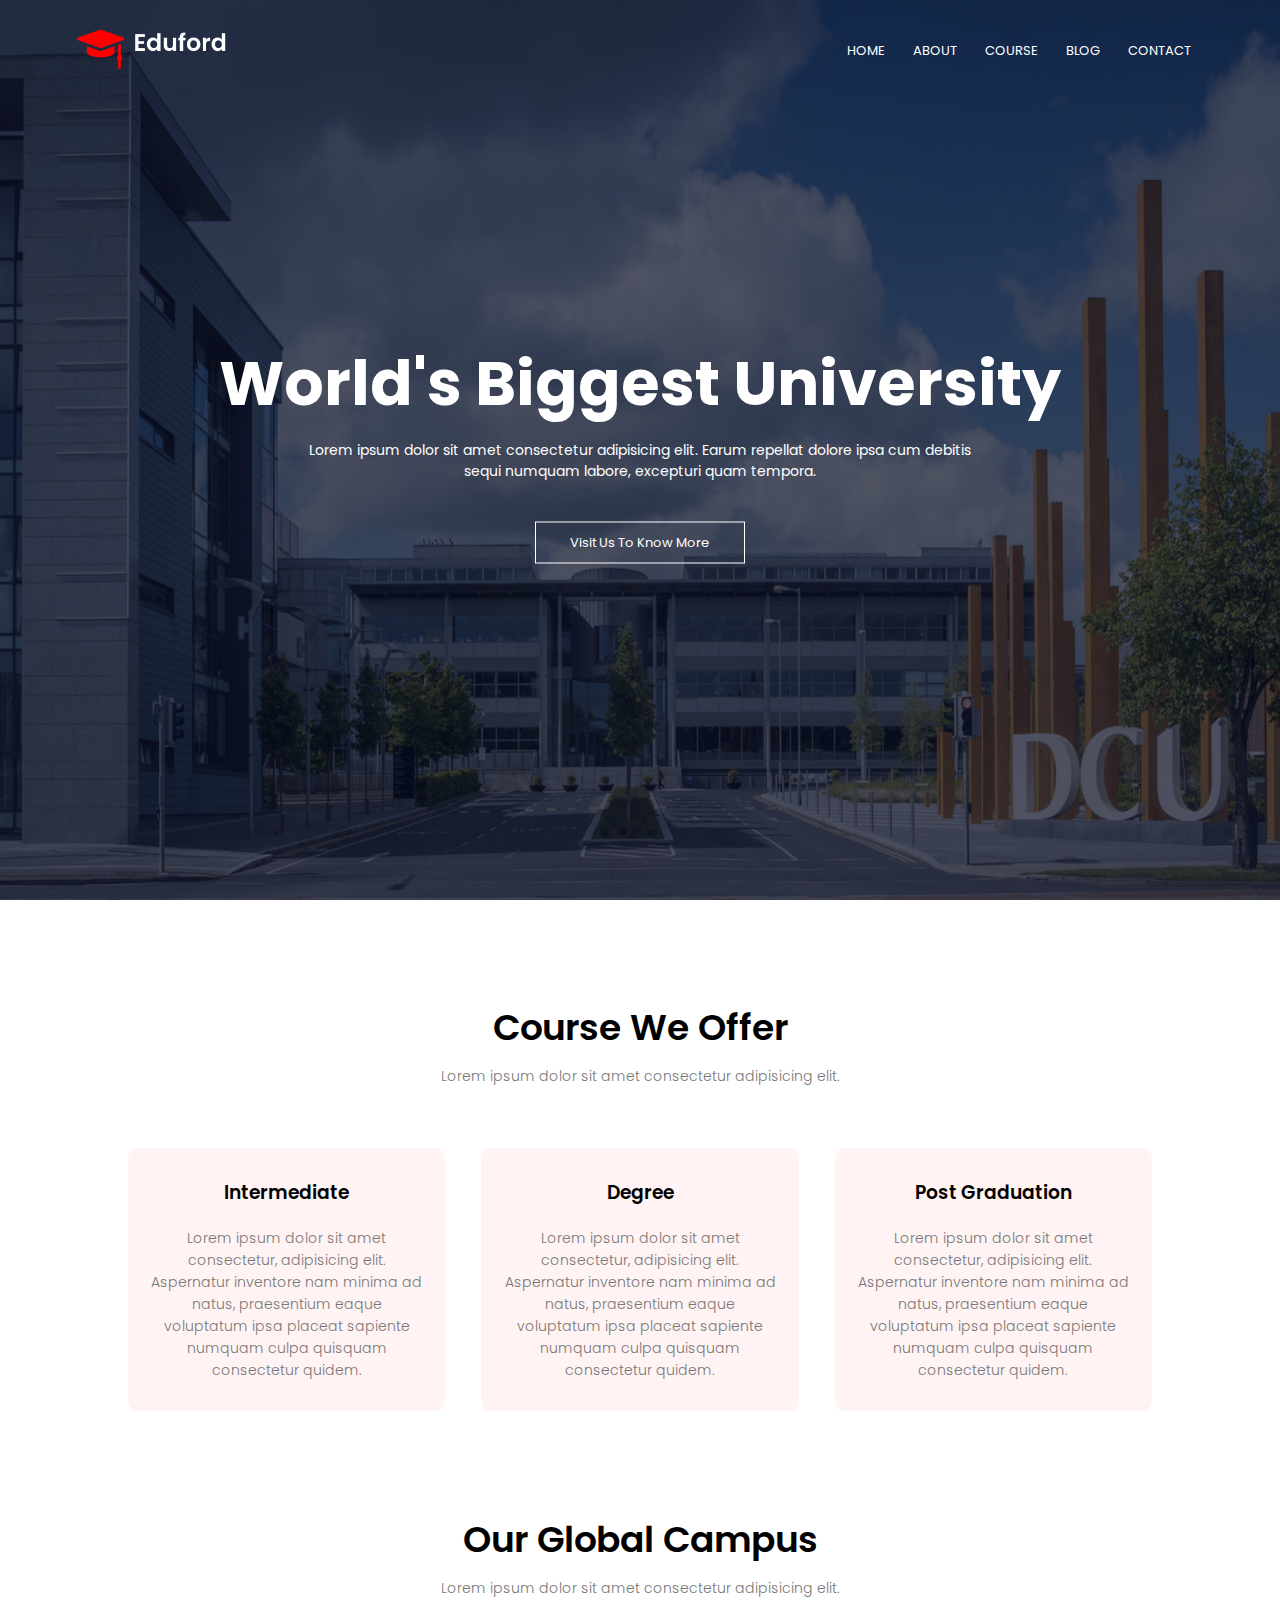
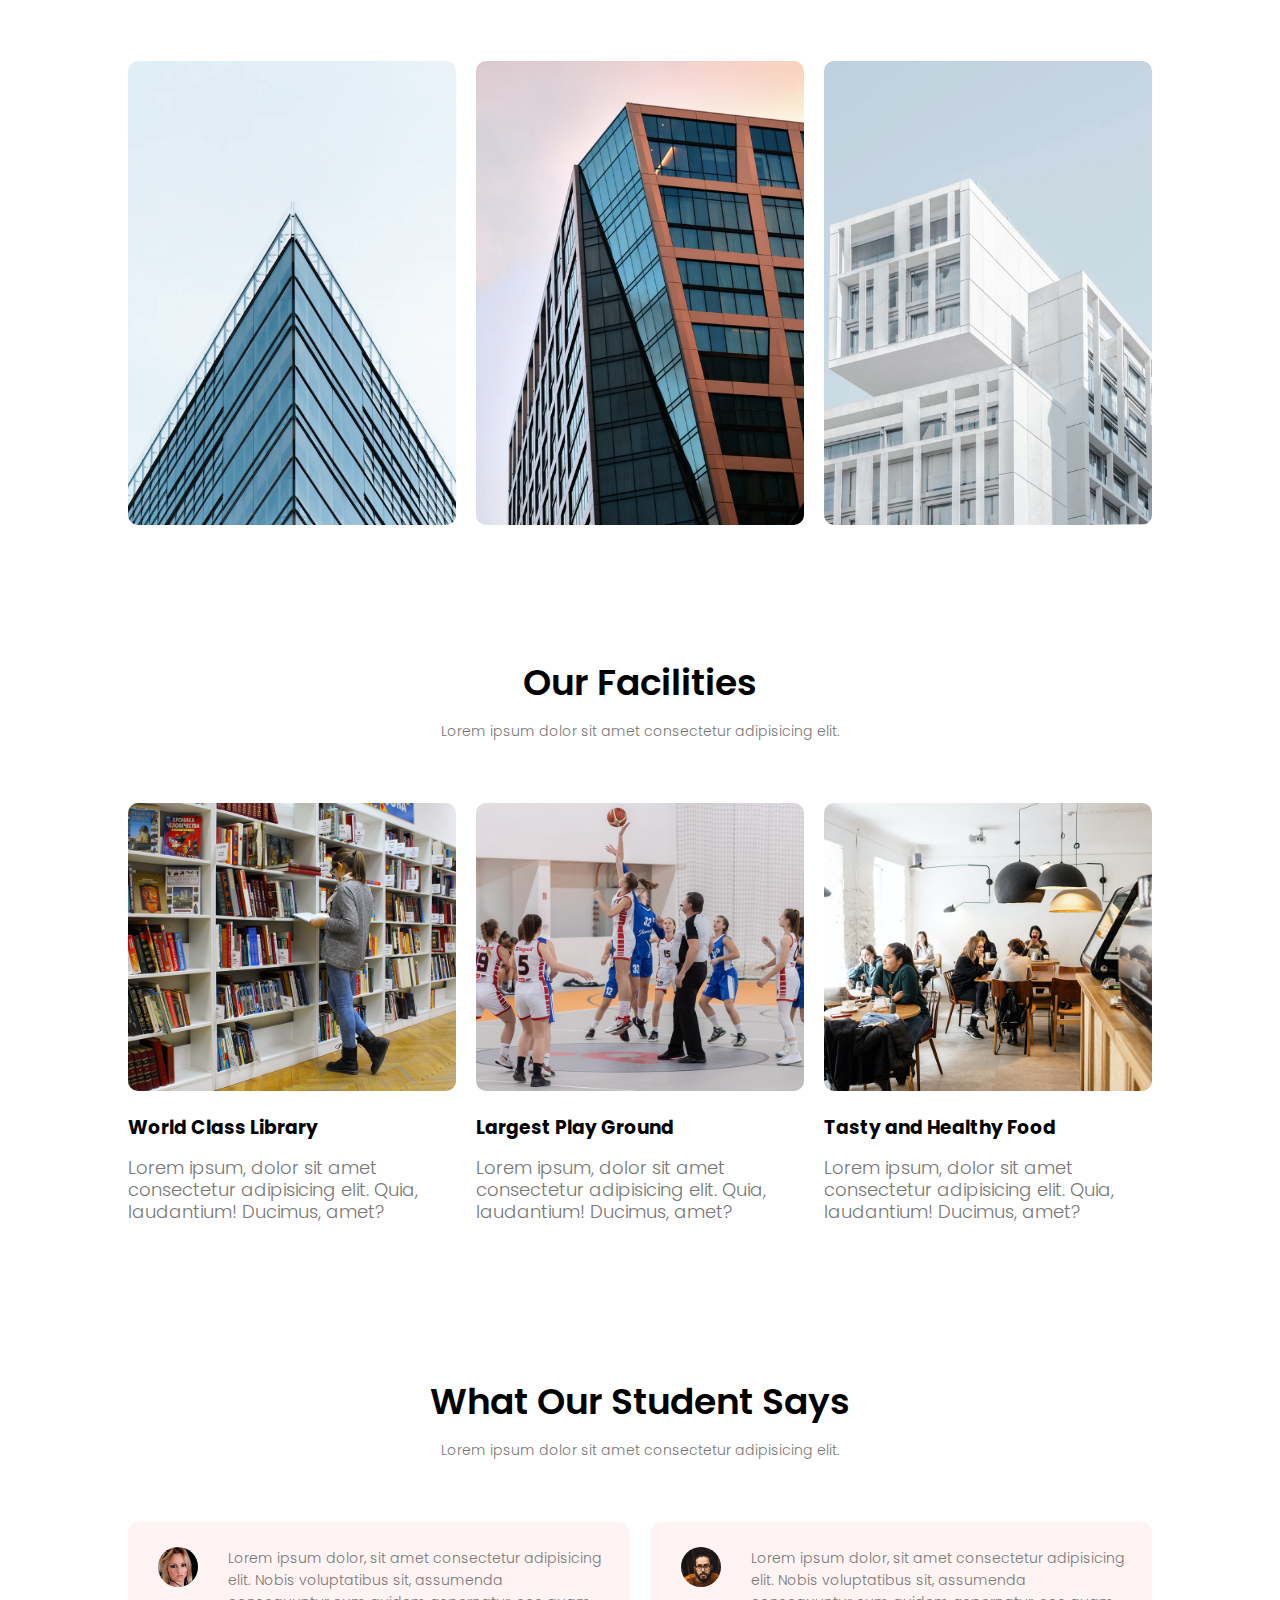
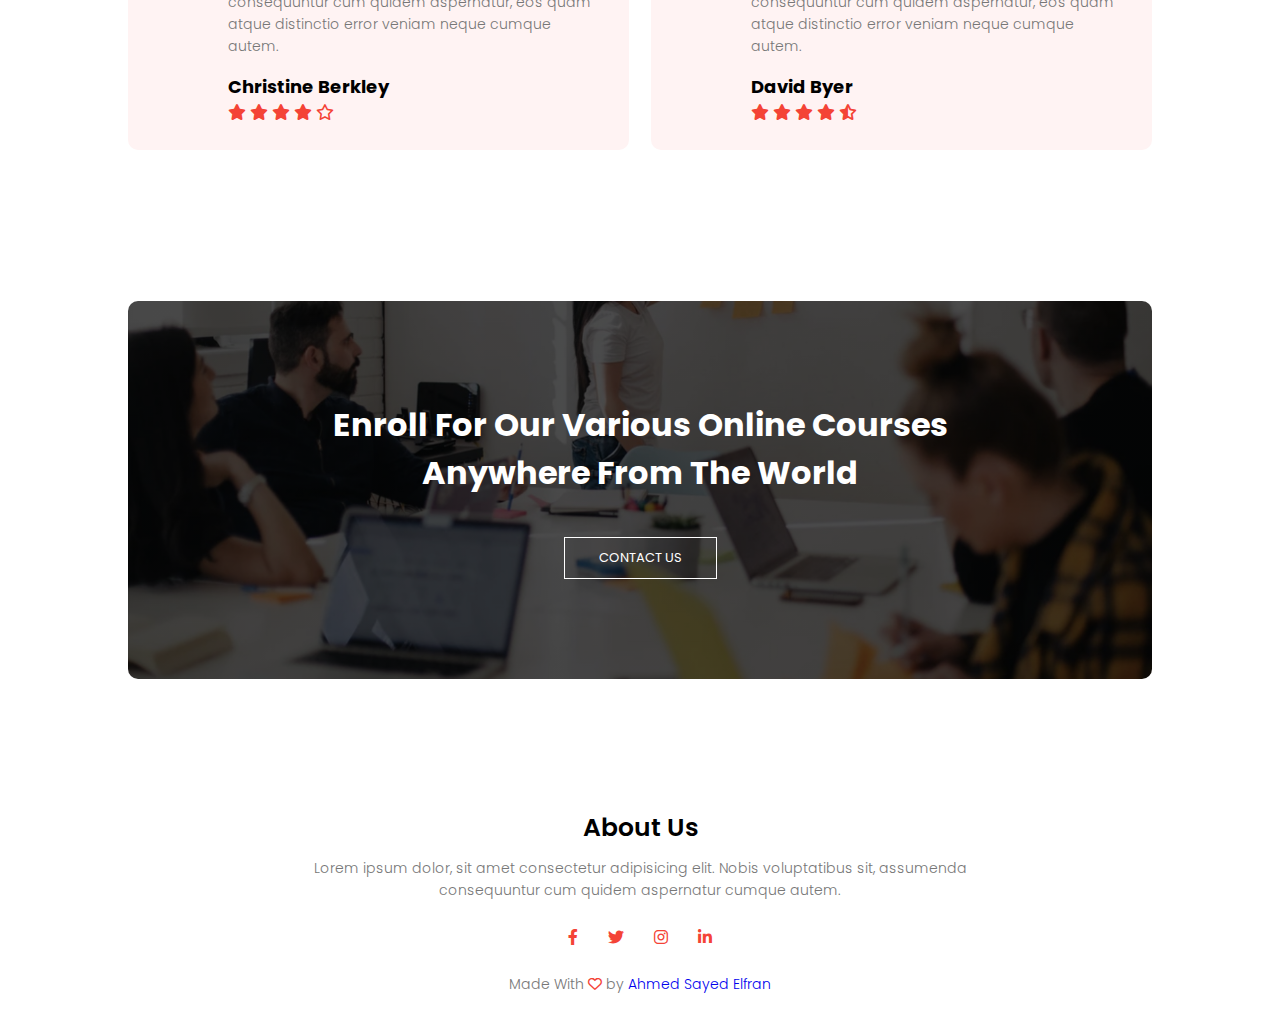
<file: index.html>
<!DOCTYPE html>
<html lang="en">
<head>
    <meta charset="UTF-8">
    <meta http-equiv="X-UA-Compatible" content="IE=edge">
    <meta name="viewport" content="width=device-width, initial-scale=1.0">
    <title>University</title>
    <!-- font Awesome css -->
    <link rel="stylesheet" href="./css/all.min.css">
    <!-- css -->
    <link rel="stylesheet" href="./css/main.css">
    <!-- font google -->
    <link rel="preconnect" href="https://fonts.googleapis.com">
    <link rel="preconnect" href="https://fonts.gstatic.com" crossorigin>
    <link href="https://fonts.googleapis.com/css2?family=Libre+Baskerville&family=Merriweather:ital,wght@1,300&family=Poppins:wght@100;200;300;400;600;700&family=Rubik+Bubbles&display=swap" rel="stylesheet">
</head>
<body>
    <section class="header">
        <nav>
            <a href="index.html"><img src="./img/logo.png"></a>
            <div class="nav-links" id="navLinks">
                <i class="fa-solid fa-xmark" onclick="hidemenu()"></i>
                <ul>
                    <li><a href="index.html">HOME</a></li>
                    <li><a href="about.html">ABOUT</a></li>
                    <li><a href="course.html">COURSE</a></li>
                    <li><a href="blog.html">BLOG</a></li>
                    <li><a href="contact.html">CONTACT</a></li>
                </ul>
            </div>
            <i class="fa-solid fa-bars" onclick="showmenu()""></i>
        </nav>
        <div class="text-box">
            <h1>World's Biggest University</h1>
            <p>Lorem ipsum dolor sit amet consectetur adipisicing elit. Earum repellat dolore ipsa cum debitis <br>sequi numquam labore, excepturi quam tempora.</p>
            <button class="bt"><a href="">Visit Us To Know More</a></button>
        </div>
    </section>

    <!--------- Course  ------------>
    <section class="course">
        <h1>Course We Offer</h1>
        <p>Lorem ipsum dolor sit amet consectetur adipisicing elit.</p>
        <div class="row">
            <div class="course-col">
                <h3>Intermediate</h3>
                <p>Lorem ipsum dolor sit amet consectetur, adipisicing elit. 
                Aspernatur inventore nam minima ad natus, praesentium
                eaque voluptatum ipsa placeat sapiente numquam culpa quisquam 
                consectetur quidem.</p>
            </div>
            <div class="course-col">
                <h3>Degree</h3>
                <p>Lorem ipsum dolor sit amet consectetur, adipisicing elit. 
                Aspernatur inventore nam minima ad natus, praesentium
                eaque voluptatum ipsa placeat sapiente numquam culpa quisquam 
                consectetur quidem.</p>
            </div>
            <div class="course-col">
                <h3>Post Graduation</h3>
                <p>Lorem ipsum dolor sit amet consectetur, adipisicing elit. 
                Aspernatur inventore nam minima ad natus, praesentium
                eaque voluptatum ipsa placeat sapiente numquam culpa quisquam 
                consectetur quidem.</p>
            </div>
        </div>
    </section>


    <!--------- Campus  ------------>

    <section class="campus">
        <h1>Our Global Campus</h1>
        <p>Lorem ipsum dolor sit amet consectetur adipisicing elit.</p>
        <div class="row">
            <div class="campus-col">
                <img src="./img/london.png">
                <div class="layer">
                    <h3>LONDON</h3>
                </div>
            </div>
            <div class="campus-col">
                <img src="./img/newyork.png">
                <div class="layer">
                    <h3>NEW YORK</h3>
                </div>
            </div>
            <div class="campus-col">
                <img src="./img/washington.png">
                <div class="layer">
                    <h3>WASHINGTON</h3>
                </div>
            </div>
        </div>
    </section>

    <!--------- Facilities  ------------>

    <section class="facilities">
        <h1>Our Facilities</h1>
        <p>Lorem ipsum dolor sit amet consectetur adipisicing elit.</p>
        <div class="row">
            <div class="facilities-col">
                <img src="./img/library.png">
                <h3>World Class Library</h3>
                <p>Lorem ipsum, dolor sit amet consectetur adipisicing elit. 
                Quia, laudantium! Ducimus, amet?</p>
            </div>
            <div class="facilities-col">
                <img src="./img/basketball.png">
                <h3>Largest Play Ground</h3>
                <p>Lorem ipsum, dolor sit amet consectetur adipisicing elit. 
                Quia, laudantium! Ducimus, amet?</p>
            </div>
            <div class="facilities-col">
                <img src="./img/cafeteria.png">
                <h3>Tasty and Healthy Food</h3>
                <p>Lorem ipsum, dolor sit amet consectetur adipisicing elit. 
                Quia, laudantium! Ducimus, amet?</p>
            </div>
        </div>
    </section>

    <!--------- testimonials  ------------>

    <section class="testimonials">
        <h1>What Our Student Says</h1>
        <p>Lorem ipsum dolor sit amet consectetur adipisicing elit.</p>
        <div class="row">
            <div class="testimonials-col">
                <img src="./img/user1.jpg">
                <div>
                    <p>Lorem ipsum dolor, sit amet consectetur adipisicing elit. 
                    Nobis voluptatibus sit, assumenda consequuntur cum quidem 
                    aspernatur, eos quam atque distinctio error veniam neque 
                    cumque autem.</p>
                    <h3>Christine Berkley</h3>
                    <i class="fa-solid fa-star"></i>
                    <i class="fa-solid fa-star"></i>
                    <i class="fa-solid fa-star"></i>
                    <i class="fa-solid fa-star"></i>
                    <i class="fa-regular fa-star"></i>
                </div>
            </div>
            <div class="testimonials-col">
                <img src="./img/user2.jpg">
                <div>
                    <p>Lorem ipsum dolor, sit amet consectetur adipisicing elit. 
                    Nobis voluptatibus sit, assumenda consequuntur cum quidem 
                    aspernatur, eos quam atque distinctio error veniam neque 
                    cumque autem.</p>
                    <h3>David Byer</h3>
                    <i class="fa-solid fa-star"></i>
                    <i class="fa-solid fa-star"></i>
                    <i class="fa-solid fa-star"></i>
                    <i class="fa-solid fa-star"></i>
                    <i class="fa-solid fa-star-half-stroke"></i>
                </div>
            </div> 
        </div>
    </section>

    <!--------- Call TO Action  ------------>

    <section class="cta">
        <h1>Enroll For Our Various Online Courses<br>Anywhere From The World</h1>
        <button class="bt"><a href="">CONTACT US</a></button>

    </section>

    <!--------- Footer  ------------>

    <section class="footer">
        <h4>About Us</h4>
        <p>Lorem ipsum dolor, sit amet consectetur adipisicing elit. 
        Nobis voluptatibus sit, assumenda <br>consequuntur cum quidem 
        aspernatur cumque autem.</p>
        <div class="icons">
            <i class="fa-brands fa-facebook-f"></i>
            <i class="fa-brands fa-twitter"></i>
            <i class="fa-brands fa-instagram"></i>
            <i class="fa-brands fa-linkedin-in"></i>
        </div>
        <p>Made With <i class="fa-regular fa-heart"></i> by <a href="https://www.facebook.com/a7med.elfran/">  Ahmed Sayed Elfran</a></p>
    </section>


    <!------------ JavaScript ---------->
    <script>

        var navLinks = document.getElementById("navLinks");

        function showmenu(){
            navLinks.style.right = "0"
        }
        function hidemenu(){
            navLinks.style.right = "-200px"
        }

    </script>
</body>
</html>
</file>
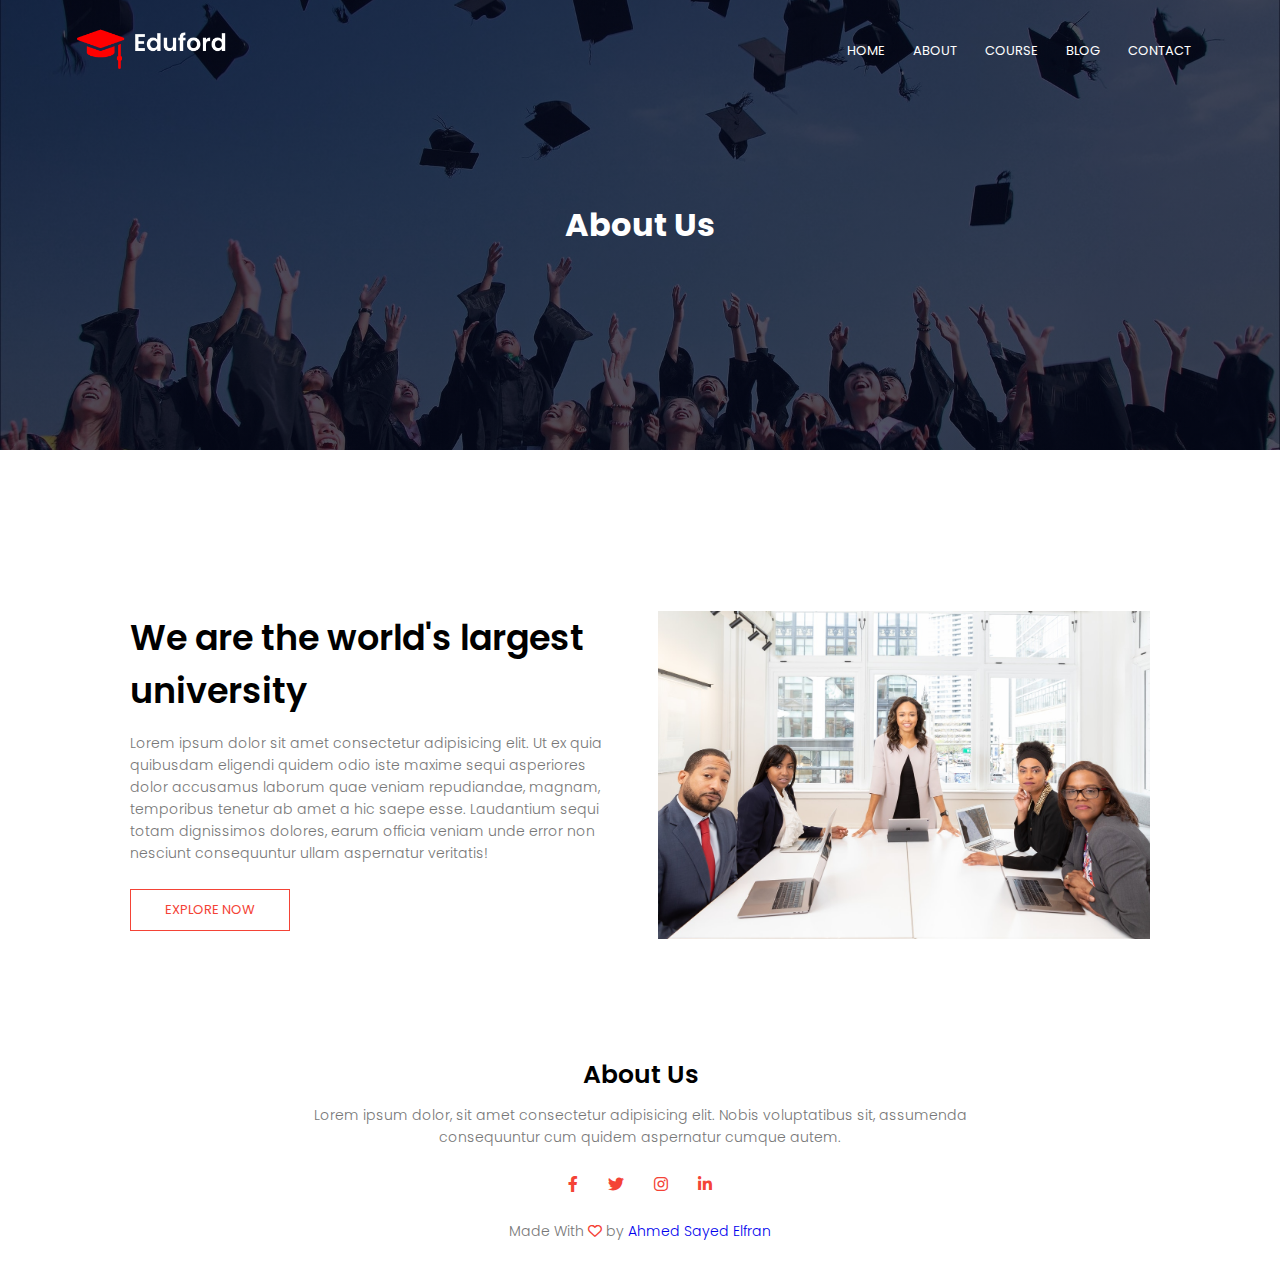
<file: about.html>
<!DOCTYPE html>
<html lang="en">
<head>
    <meta charset="UTF-8">
    <meta http-equiv="X-UA-Compatible" content="IE=edge">
    <meta name="viewport" content="width=device-width, initial-scale=1.0">
    <title>University Website Design - Easy Tutorials</title>
    <!-- font Awesome css -->
    <link rel="stylesheet" href="./css/all.min.css">
    <!-- css -->
    <link rel="stylesheet" href="./css/main.css">
    <!-- font google -->
    <link rel="preconnect" href="https://fonts.googleapis.com">
    <link rel="preconnect" href="https://fonts.gstatic.com" crossorigin>
    <link href="https://fonts.googleapis.com/css2?family=Libre+Baskerville&family=Merriweather:ital,wght@1,300&family=Poppins:wght@100;200;300;400;600;700&family=Rubik+Bubbles&display=swap" rel="stylesheet">
</head>
<body>
    <section class="sub-header">
        <nav>
            <a href="index.html"><img src="./img/logo.png"></a>
            <div class="nav-links" id="navLinks">
                <i class="fa-solid fa-xmark" onclick="hidemenu()"></i>
                <ul>
                    <li><a href="index.html">HOME</a></li>
                    <li><a href="about.html">ABOUT</a></li>
                    <li><a href="course.html">COURSE</a></li>
                    <li><a href="blog.html">BLOG</a></li>
                    <li><a href="contact.html">CONTACT</a></li>
                </ul>
            </div>
            <i class="fa-solid fa-bars" onclick="showmenu()""></i>
        </nav>
        <h1>About Us</h1>
    </section>

    <!--------- about us content  ------------>

    <section class="about-us">
        <div class="row">
            <div class="about-col">
                <h1> We are the world's largest    university </h1>
                <p>Lorem ipsum dolor sit amet consectetur adipisicing elit. 
                Ut ex quia quibusdam eligendi quidem odio iste maxime sequi 
                asperiores dolor accusamus laborum quae veniam repudiandae, magnam, 
                temporibus tenetur ab amet a hic saepe esse. Laudantium 
                sequi totam dignissimos dolores, earum officia veniam unde error 
                non nesciunt consequuntur ullam aspernatur veritatis!</p>
                <button class="bt"><a href="">EXPLORE NOW</a></button>
            </div>
            <div class="about-col">
                <img src="./img/about.jpg" >
            </div>
        </div>
    </section>


    <!--------- Footer  ------------>

    <section class="footer">
        <h4>About Us</h4>
        <p>Lorem ipsum dolor, sit amet consectetur adipisicing elit. 
        Nobis voluptatibus sit, assumenda <br>consequuntur cum quidem 
        aspernatur cumque autem.</p>
        <div class="icons">
            <i class="fa-brands fa-facebook-f"></i>
            <i class="fa-brands fa-twitter"></i>
            <i class="fa-brands fa-instagram"></i>
            <i class="fa-brands fa-linkedin-in"></i>
        </div>
        <p>Made With <i class="fa-regular fa-heart"></i> by <a href="https://www.facebook.com/a7med.elfran/">  Ahmed Sayed Elfran</a></p>
    </section>



    <!------------ JavaScript ---------->
    <script>

        var navLinks = document.getElementById("navLinks");

        function showmenu(){
            navLinks.style.right = "0"
        }
        function hidemenu(){
            navLinks.style.right = "-200px"
        }

    </script>
</body>
</html>
</file>
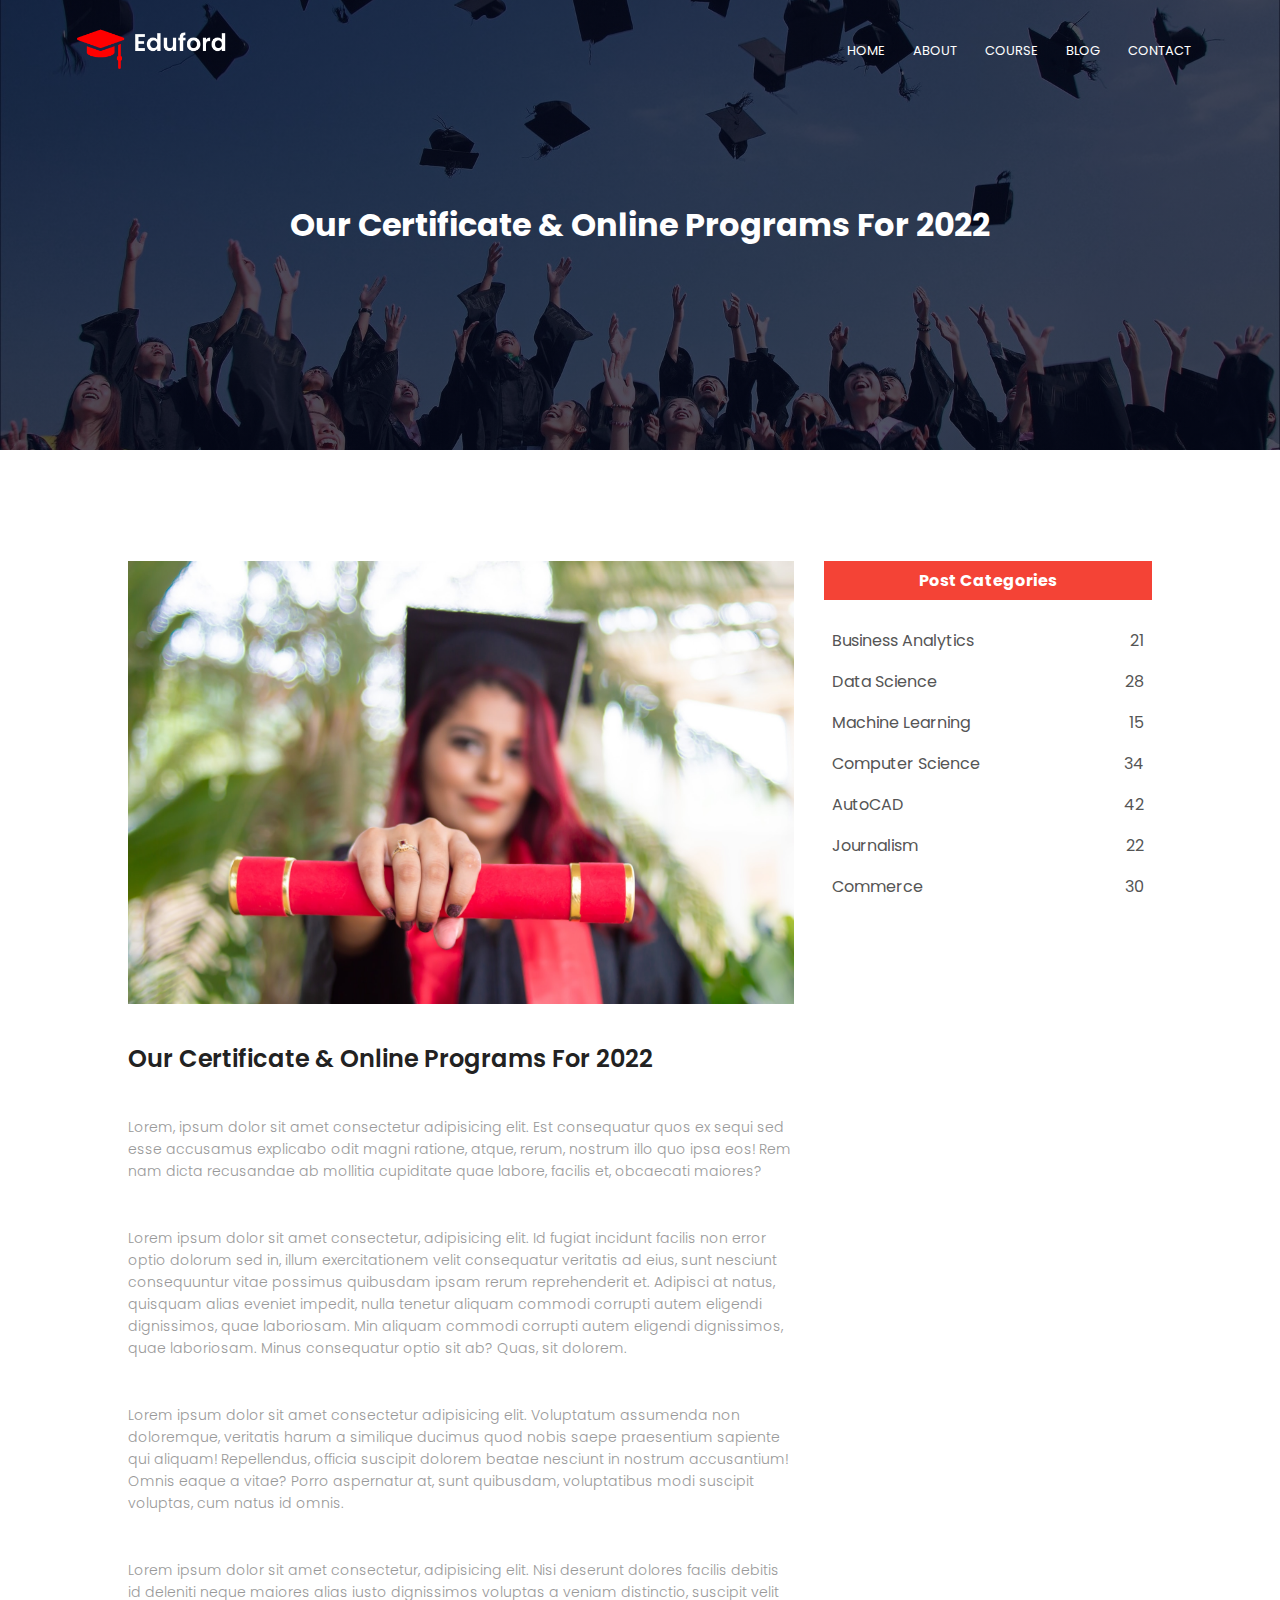
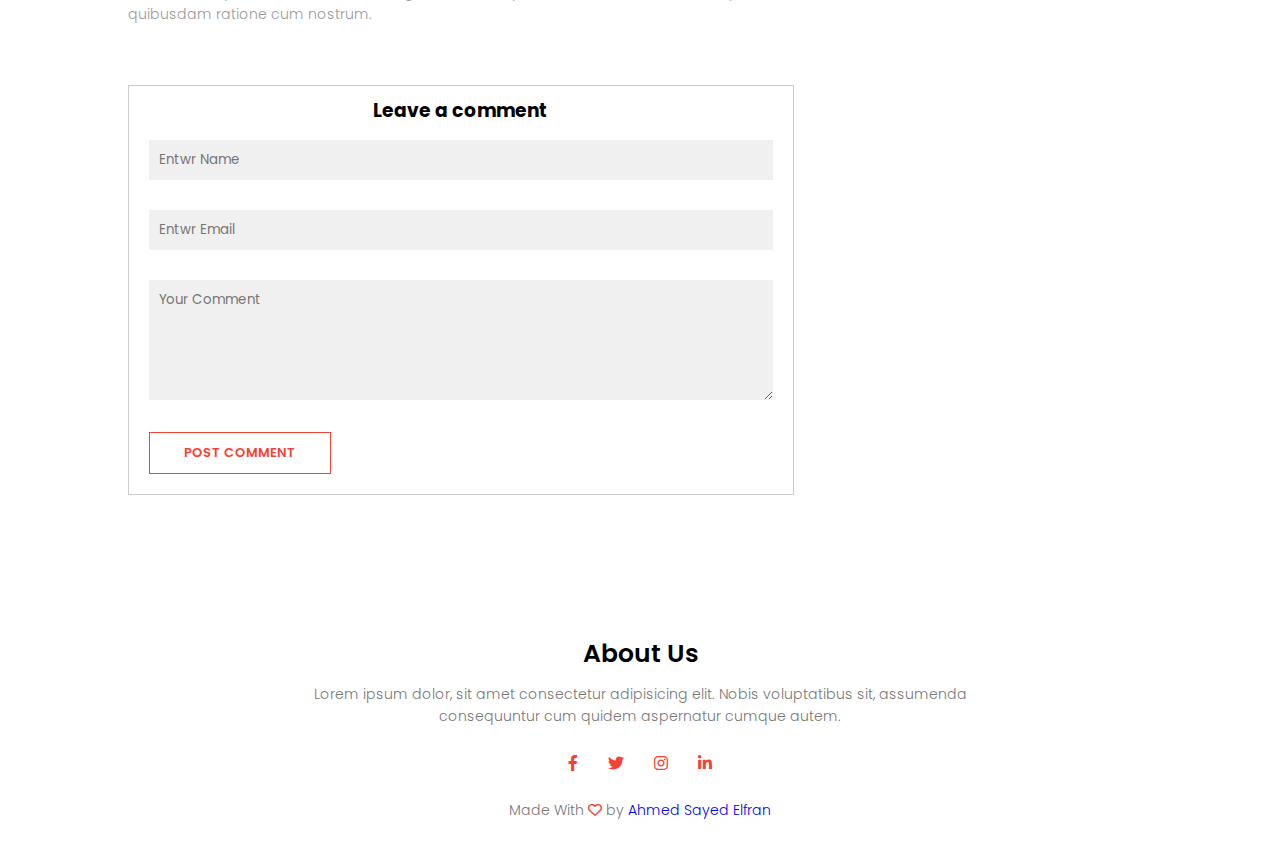
<file: blog.html>
<!DOCTYPE html>
<html lang="en">
<head>
    <meta charset="UTF-8">
    <meta http-equiv="X-UA-Compatible" content="IE=edge">
    <meta name="viewport" content="width=device-width, initial-scale=1.0">
    <title>University Website Design - Easy Tutorials</title>
    <!-- font Awesome css -->
    <link rel="stylesheet" href="./css/all.min.css">
    <!-- css -->
    <link rel="stylesheet" href="./css/main.css">
    <!-- font google -->
    <link rel="preconnect" href="https://fonts.googleapis.com">
    <link rel="preconnect" href="https://fonts.gstatic.com" crossorigin>
    <link href="https://fonts.googleapis.com/css2?family=Libre+Baskerville&family=Merriweather:ital,wght@1,300&family=Poppins:wght@100;200;300;400;600;700&family=Rubik+Bubbles&display=swap" rel="stylesheet">
</head>
<body>
    <section class="sub-header">
        <nav>
            <a href="index.html"><img src="./img/logo.png"></a>
            <div class="nav-links" id="navLinks">
                <i class="fa-solid fa-xmark" onclick="hidemenu()"></i>
                <ul>
                    <li><a href="index.html">HOME</a></li>
                    <li><a href="about.html">ABOUT</a></li>
                    <li><a href="course.html">COURSE</a></li>
                    <li><a href="blog.html">BLOG</a></li>
                    <li><a href="contact.html">CONTACT</a></li>
                </ul>
            </div>
            <i class="fa-solid fa-bars" onclick="showmenu()""></i>
        </nav>
        <h1>Our Certificate & Online Programs For 2022</h1>
    </section>

    <!--------- blog page content ------------>

    <section class="blog-content">
        <div class="row">
            <div class="blog-left">
                <img src="./img/certificate.jpg">
                <h2>Our Certificate & Online Programs For 2022</h2> 
                <p>Lorem, ipsum dolor sit amet consectetur adipisicing elit. Est consequatur quos ex sequi sed esse accusamus explicabo odit magni ratione, atque, rerum, nostrum illo quo ipsa eos! Rem nam dicta recusandae ab mollitia cupiditate quae labore, facilis et, obcaecati maiores?</p>
                <br>
                <p>Lorem ipsum dolor sit amet consectetur, adipisicing elit. Id fugiat incidunt facilis non error optio dolorum sed in, illum exercitationem velit consequatur veritatis ad eius, sunt nesciunt consequuntur vitae possimus quibusdam ipsam rerum reprehenderit et. Adipisci at natus, quisquam alias eveniet impedit, nulla tenetur  aliquam commodi corrupti autem eligendi dignissimos, quae laboriosam. Min aliquam commodi corrupti autem eligendi dignissimos, quae laboriosam. Minus consequatur optio sit ab? Quas, sit dolorem.</p>
                <br>
                <p>Lorem ipsum dolor sit amet consectetur adipisicing elit. Voluptatum assumenda non doloremque, veritatis harum a similique ducimus quod nobis saepe praesentium sapiente qui aliquam! Repellendus, officia suscipit dolorem beatae nesciunt in nostrum accusantium! Omnis eaque a vitae? Porro aspernatur at, sunt quibusdam, voluptatibus modi suscipit voluptas, cum natus id omnis.</p>
                <br>
                <p>Lorem ipsum dolor sit amet consectetur, adipisicing elit. Nisi deserunt dolores facilis debitis id deleniti neque maiores alias iusto dignissimos voluptas a veniam distinctio, suscipit velit quibusdam ratione cum nostrum.</p>
                <div class="comment-box">
                    <h3>Leave a comment</h3>
                    <form class="comment-form">
                        <input type="text" placeholder="Entwr Name">
                        <input type="email" placeholder="Entwr Email">
                        <textarea rows="5" placeholder="Your Comment"></textarea>
                        <button class="bt"><a href="">POST COMMENT</a></button>
                    </form>
                </div>
            </div>
            <div class="blog-right">
                <h3>Post Categories</h3>
                <div>
                    <span>Business Analytics</span>
                    <span>21</span>
                </div>
                <div>
                    <span>Data Science</span>
                    <span>28</span>
                </div>
                <div>
                    <span>Machine Learning</span>
                    <span>15</span>
                </div>
                <div>
                    <span>Computer Science</span>
                    <span>34</span>
                </div>
                <div>
                    <span>AutoCAD</span>
                    <span>42</span>
                </div>
                <div>
                    <span>Journalism</span>
                    <span>22</span>
                </div>
                <div>
                    <span>Commerce</span>
                    <span>30</span>
                </div>
            </div>
        </div>
    </section>


    <!--------- Footer  ------------>

    <section class="footer">
        <h4>About Us</h4>
        <p>Lorem ipsum dolor, sit amet consectetur adipisicing elit. 
        Nobis voluptatibus sit, assumenda <br>consequuntur cum quidem 
        aspernatur cumque autem.</p>
        <div class="icons">
            <i class="fa-brands fa-facebook-f"></i>
            <i class="fa-brands fa-twitter"></i>
            <i class="fa-brands fa-instagram"></i>
            <i class="fa-brands fa-linkedin-in"></i>
        </div>
        <p>Made With <i class="fa-regular fa-heart"></i> by <a href="https://www.facebook.com/a7med.elfran/">  Ahmed Sayed Elfran</a></p>
    </section>



    <!------------ JavaScript ---------->
    <script>

        var navLinks = document.getElementById("navLinks");

        function showmenu(){
            navLinks.style.right = "0"
        }
        function hidemenu(){
            navLinks.style.right = "-200px"
        }

    </script>
</body>
</html>
</file>
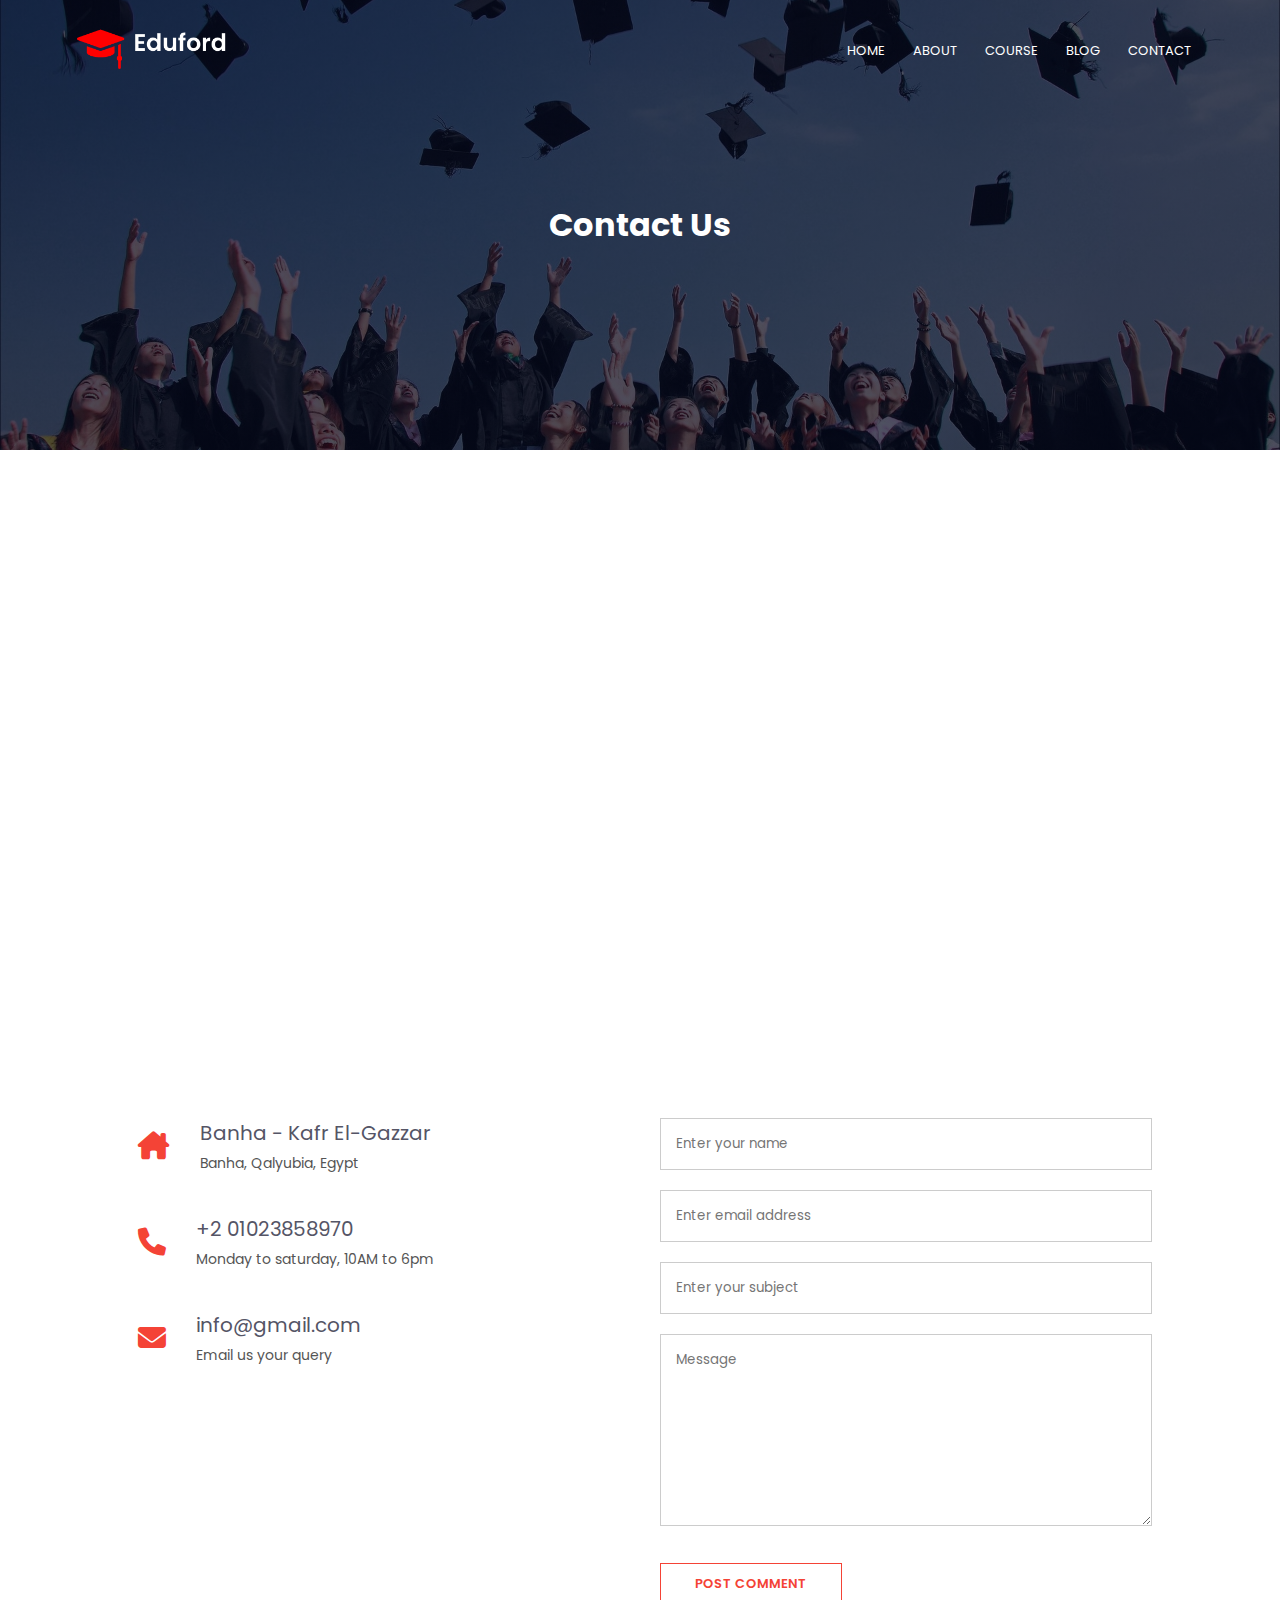
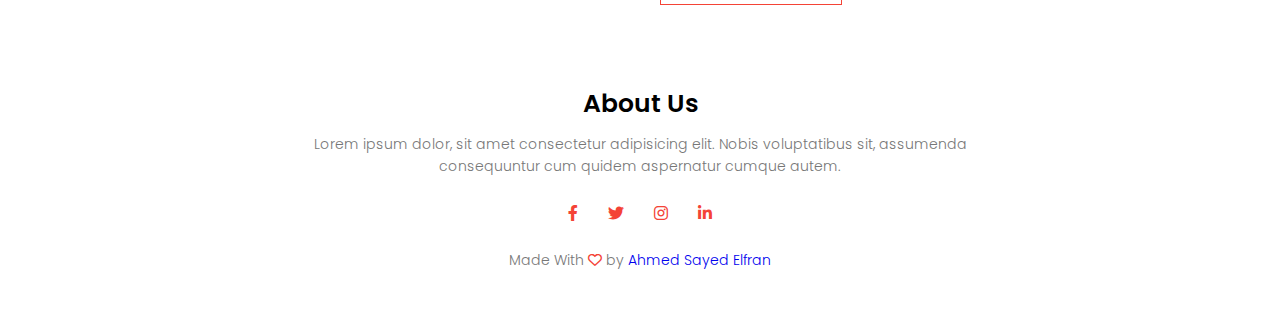
<file: contact.html>
<!DOCTYPE html>
<html lang="en">
<head>
    <meta charset="UTF-8">
    <meta http-equiv="X-UA-Compatible" content="IE=edge">
    <meta name="viewport" content="width=device-width, initial-scale=1.0">
    <title>University Website Design - Easy Tutorials</title>
    <!-- font Awesome css -->
    <link rel="stylesheet" href="./css/all.min.css">
    <!-- css -->
    <link rel="stylesheet" href="./css/main.css">
    <!-- font google -->
    <link rel="preconnect" href="https://fonts.googleapis.com">
    <link rel="preconnect" href="https://fonts.gstatic.com" crossorigin>
    <link href="https://fonts.googleapis.com/css2?family=Libre+Baskerville&family=Merriweather:ital,wght@1,300&family=Poppins:wght@100;200;300;400;600;700&family=Rubik+Bubbles&display=swap" rel="stylesheet">
</head>
<body>
    <section class="sub-header">
        <nav>
            <a href="index.html"><img src="./img/logo.png"></a>
            <div class="nav-links" id="navLinks">
                <i class="fa-solid fa-xmark" onclick="hidemenu()"></i>
                <ul>
                    <li><a href="index.html">HOME</a></li>
                    <li><a href="about.html">ABOUT</a></li>
                    <li><a href="course.html">COURSE</a></li>
                    <li><a href="blog.html">BLOG</a></li>
                    <li><a href="contact.html">CONTACT</a></li>
                </ul>
            </div>
            <i class="fa-solid fa-bars" onclick="showmenu()""></i>
        </nav>
        <h1>Contact Us</h1>
    </section>

    <!--------- contact us ------------>

    <section class="location">
        
        <iframe src="https://www.google.com/maps/embed?pb=!1m10!1m8!1m3!1d6877.213674721745!2d31.1693214!3d30.4755723!3m2!1i1024!2i768!4f13.1!5e0!3m2!1sar!2seg!4v1652284456215!5m2!1sar!2seg" 
        width="600" height="450" style="border:0;" allowfullscreen="" loading="lazy" referrerpolicy="no-referrer-when-downgrade">
        </iframe>
    </section>

    <section class="contact-us">
        <div class="row">
            <div class="contact-col">
                <div>
                    <i class="fa-solid fa-house-chimney"></i>
                    <span>
                        <h5>Banha - Kafr El-Gazzar</h5>
                        <p>Banha, Qalyubia, Egypt</p>
                    </span>
                </div>
                <div>
                    <i class="fa-solid fa-phone"></i>
                    <span>
                        <h5>+2 01023858970</h5>
                        <p>Monday to saturday, 10AM to 6pm</p>
                    </span>
                </div>
                <div>
                        <i class="fa-solid fa-envelope"></i>
                        <span>
                            <h5>info@gmail.com</h5>
                            <p>Email us your query</p>
                        </span>
                </div>
            </div>
            <div class="contact-col">
                <form action="">
                    <input type="text" placeholder="Enter your name" required>
                    <input type="email" placeholder="Enter email address" required>
                    <input type="text" placeholder="Enter your subject" required>
                    <textarea rows="8" placeholder="Message" required></textarea>
                    <button class="bt"><a href="">POST COMMENT</a></button>
                </form>
            </div>
        </div>
    </section>



    <!--------- Footer  ------------>

    <section class="footer">
        <h4>About Us</h4>
        <p>Lorem ipsum dolor, sit amet consectetur adipisicing elit. 
        Nobis voluptatibus sit, assumenda <br>consequuntur cum quidem 
        aspernatur cumque autem.</p>
        <div class="icons">
            <i class="fa-brands fa-facebook-f"></i>
            <i class="fa-brands fa-twitter"></i>
            <i class="fa-brands fa-instagram"></i>
            <i class="fa-brands fa-linkedin-in"></i>
        </div>
        <p>Made With <i class="fa-regular fa-heart"></i> by <a href="https://www.facebook.com/a7med.elfran/">  Ahmed Sayed Elfran</a></p>
    </section>


    <!------------ JavaScript ---------->
    <script>

        var navLinks = document.getElementById("navLinks");

        function showmenu(){
            navLinks.style.right = "0"
        }
        function hidemenu(){
            navLinks.style.right = "-200px"
        }

    </script>
</body>
</html>
</file>
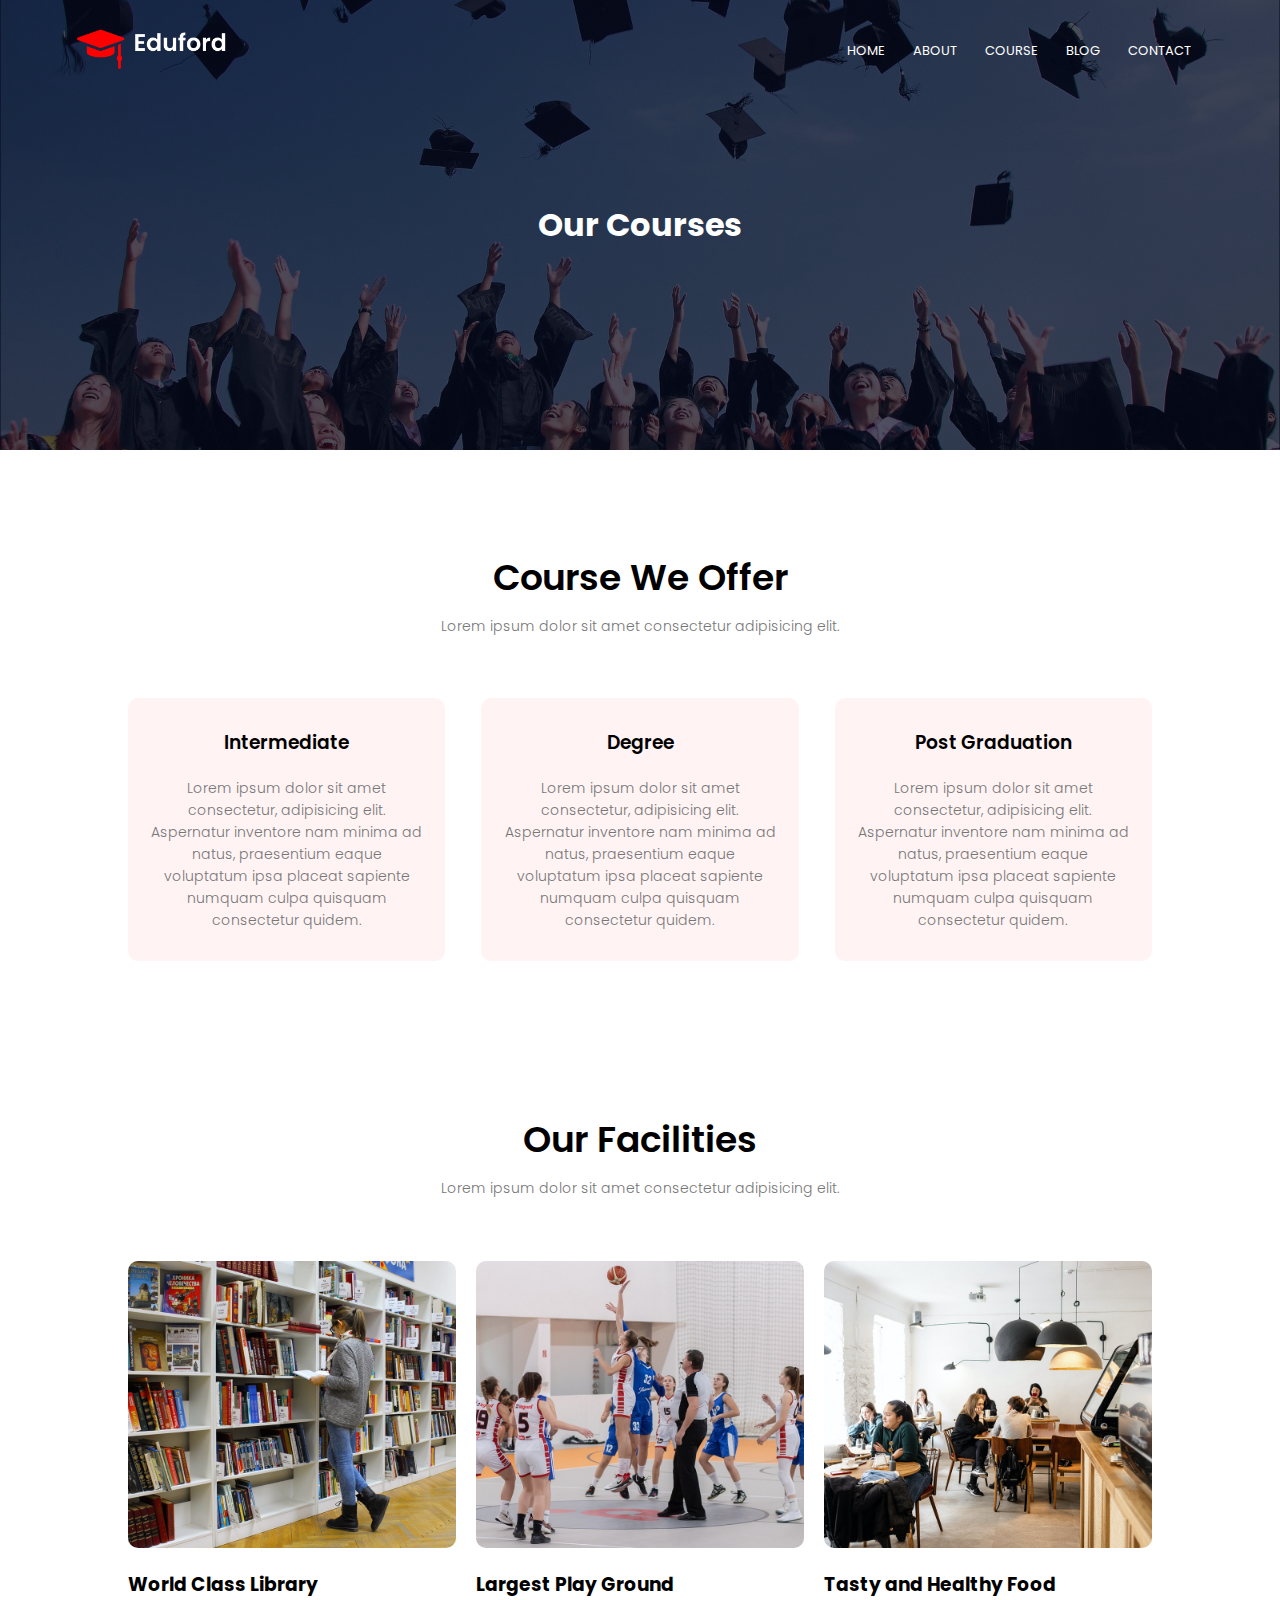
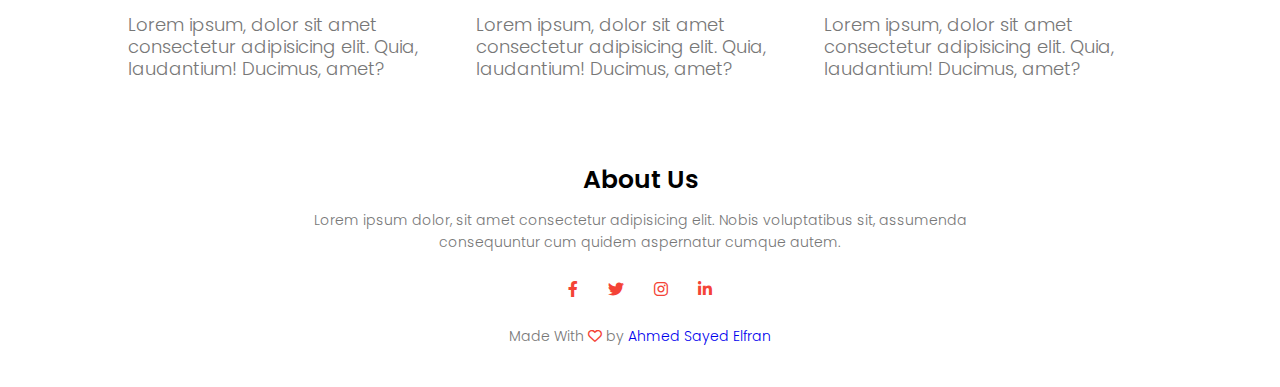
<file: course.html>
<!DOCTYPE html>
<html lang="en">
<head>
    <meta charset="UTF-8">
    <meta http-equiv="X-UA-Compatible" content="IE=edge">
    <meta name="viewport" content="width=device-width, initial-scale=1.0">
    <title>University Website Design - Easy Tutorials</title>
    <!-- font Awesome css -->
    <link rel="stylesheet" href="./css/all.min.css">
    <!-- css -->
    <link rel="stylesheet" href="./css/main.css">
    <!-- font google -->
    <link rel="preconnect" href="https://fonts.googleapis.com">
    <link rel="preconnect" href="https://fonts.gstatic.com" crossorigin>
    <link href="https://fonts.googleapis.com/css2?family=Libre+Baskerville&family=Merriweather:ital,wght@1,300&family=Poppins:wght@100;200;300;400;600;700&family=Rubik+Bubbles&display=swap" rel="stylesheet">
</head>
<body>
    <section class="sub-header">
        <nav>
            <a href="index.html"><img src="./img/logo.png"></a>
            <div class="nav-links" id="navLinks">
                <i class="fa-solid fa-xmark" onclick="hidemenu()"></i>
                <ul>
                    <li><a href="index.html">HOME</a></li>
                    <li><a href="about.html">ABOUT</a></li>
                    <li><a href="course.html">COURSE</a></li>
                    <li><a href="blog.html">BLOG</a></li>
                    <li><a href="contact.html">CONTACT</a></li>
                </ul>
            </div>
            <i class="fa-solid fa-bars" onclick="showmenu()""></i>
        </nav>
        <h1>Our Courses</h1>
    </section>

    <!--------- Course  ------------>


    <section class="course">
        <h1>Course We Offer</h1>
        <p>Lorem ipsum dolor sit amet consectetur adipisicing elit.</p>
        <div class="row">
            <div class="course-col">
                <h3>Intermediate</h3>
                <p>Lorem ipsum dolor sit amet consectetur, adipisicing elit. 
                Aspernatur inventore nam minima ad natus, praesentium
                eaque voluptatum ipsa placeat sapiente numquam culpa quisquam 
                consectetur quidem.</p>
            </div>
            <div class="course-col">
                <h3>Degree</h3>
                <p>Lorem ipsum dolor sit amet consectetur, adipisicing elit. 
                Aspernatur inventore nam minima ad natus, praesentium
                eaque voluptatum ipsa placeat sapiente numquam culpa quisquam 
                consectetur quidem.</p>
            </div>
            <div class="course-col">
                <h3>Post Graduation</h3>
                <p>Lorem ipsum dolor sit amet consectetur, adipisicing elit. 
                Aspernatur inventore nam minima ad natus, praesentium
                eaque voluptatum ipsa placeat sapiente numquam culpa quisquam 
                consectetur quidem.</p>
            </div>
        </div>
    </section>

    <!--------- Facilities  ------------>

    <section class="facilities">
        <h1>Our Facilities</h1>
        <p>Lorem ipsum dolor sit amet consectetur adipisicing elit.</p>
        <div class="row">
            <div class="facilities-col">
                <img src="./img/library.png">
                <h3>World Class Library</h3>
                <p>Lorem ipsum, dolor sit amet consectetur adipisicing elit. 
                Quia, laudantium! Ducimus, amet?</p>
            </div>
            <div class="facilities-col">
                <img src="./img/basketball.png">
                <h3>Largest Play Ground</h3>
                <p>Lorem ipsum, dolor sit amet consectetur adipisicing elit. 
                Quia, laudantium! Ducimus, amet?</p>
            </div>
            <div class="facilities-col">
                <img src="./img/cafeteria.png">
                <h3>Tasty and Healthy Food</h3>
                <p>Lorem ipsum, dolor sit amet consectetur adipisicing elit. 
                Quia, laudantium! Ducimus, amet?</p>
            </div>
        </div>
    </section>



    <!--------- Footer  ------------>

    <section class="footer">
        <h4>About Us</h4>
        <p>Lorem ipsum dolor, sit amet consectetur adipisicing elit. 
        Nobis voluptatibus sit, assumenda <br>consequuntur cum quidem 
        aspernatur cumque autem.</p>
        <div class="icons">
            <i class="fa-brands fa-facebook-f"></i>
            <i class="fa-brands fa-twitter"></i>
            <i class="fa-brands fa-instagram"></i>
            <i class="fa-brands fa-linkedin-in"></i>
        </div>
        <p>Made With <i class="fa-regular fa-heart"></i> by <a href="https://www.facebook.com/a7med.elfran/">  Ahmed Sayed Elfran</a></p>
    </section>


    <!------------ JavaScript ---------->
    <script>

        var navLinks = document.getElementById("navLinks");

        function showmenu(){
            navLinks.style.right = "0"
        }
        function hidemenu(){
            navLinks.style.right = "-200px"
        }

    </script>
</body>
</html>
</file>
<file: css/main.css>
*{
    margin: 0px;
    padding: 0px;
    font-family: 'Poppins', sans-serif;
}
.header{
    background-image: linear-gradient(rgba(4,9,30,0.7),rgba(4,9,30,0.7)) ,url(../img/banner.png);
    width: 100%;
    height: 100vh;
    background-size: 100% 100%;
}
nav {
    display: flex;
    padding: 2% 6%;
    justify-content: space-between;
    align-items: center;
}
nav img{
    width: 150px;
}
.nav-links {
    flex: 1;
    text-align: right;
}
.nav-links ul li{
    list-style: none;
    display: inline-block;
    padding: 8px 12px;
    position: relative;
}
.nav-links ul li a{
    text-decoration: none;
    color: #fff;
    font-size: 13px;
}
.nav-links ul li::after{
    content: '';
    width: 0%;
    height: 2px;
    background-color: #f44336;
    display: block;
    margin: auto;
    transition: 0.5s;
}
.nav-links ul li:hover::after{
    width: 100%;
}
.text-box{
    width: 90%;
    color: #fff;
    position: absolute;
    top: 50%;
    left: 50%;
    transform: translate(-50%,-50%);
    text-align: center;
}
.text-box h1{
    font-size: 62px;
}
.text-box p{
    margin: 10px 0 40px;
    font-size: 14px;
    color: #fff;
}
.bt {
    display: inline-block;
    border: 1px solid #fff;
    padding: 10px 34px;
    background: transparent ;
    position: relative;
    cursor: pointer;
    transition: 0.5s;
}
.bt a{
    text-decoration: none;
    color: #fff;
    font-size: 13px;
}
.bt:hover{
    background:#f44336;
    border: 1px solid #f44336;
}
nav .fa-solid{
    display: none;
}
@media(max-width:700px){
    .text-box h1{
        font-size: 20px;
    }
    .text-box p{
        font-size: 12px;
    }
    .nav-links ul li{
        display: block;
    }
    .nav-links{
        position: fixed;
        background: #f44336;
        width: 200px;
        height: 100vh;
        top: 0;
        right: -200px;
        text-align: left;
        z-index: 2;
        transition: 1s ;
    }
    .nav-links ul{
        padding: 30px;
    }
    nav .fa-solid{
        display: block;
        color: #fff;
        margin: 10px;
        font-size: 25px;
        cursor: pointer;
    }
    
}

/*----------------- Course ----------------*/

.course{
    width: 80%;
    margin: auto;
    text-align: center;
    padding-top: 100px;
}
.course h1{
    font-size: 36px;
    font-weight: 600;
}
.course p{
    color: #777;
    font-size: 14px;
    font-weight: 300;
    line-height: 22px;
    padding: 10px;
}
.row{
    margin-top: 5%;
    display: flex;
    justify-content: space-between;
}
.course-col{
    flex-basis: 31%;
    background: #fff3f3;
    border-radius: 10px;
    margin-bottom: 5%;
    padding: 20px 12px;
    box-sizing: border-box;
    transition: 0.5s;
}
.course-col h3{
    text-align: center;
    font-weight: 600;
    margin: 10px 0;
}
.course-col:hover{
    box-shadow: 0 0 20px 0px rgba(0,0,0,0.2);
}
@media(max-width:700px){
    .row{
        flex-direction: column;
    }
}


/*------------------ campus -----------------*/

.campus{
    width: 80%;
    margin: auto;
    text-align: center;
    padding-top: 50px;
}
.campus h1{
    font-size: 36px;
    font-weight: 600;
}
.campus p{
    color: #777;
    font-size: 14px;
    font-weight: 300;
    line-height: 22px;
    padding: 10px;
}
.campus-col{
    flex-basis: 32%;
    border-radius: 10px;
    margin-bottom: 30px;
    position: relative;
    overflow: hidden;
}
.campus-col img{
    width: 100%;
    display: block;
}
.campus .layer{
    background: transparent;
    width: 100%;
    height: 100%;
    position: absolute;
    top: 0;
    left: 0;
    transition: 1s;
}
.campus .layer:hover{
    background: rgba(226,0,0,0.7);
}
.campus .layer h3{
    width: 100%;
    color: #fff;
    font-size: 26px;
    font-weight: 500;
    position: absolute;
    bottom: 0;
    left: 50%; 
    transform: translateX(-50%);
    opacity: 0;
    transition: 0.5s;
}
.campus .layer:hover h3{
    bottom: 49%;
    opacity: 1;
}

/*---------------- facilities ----------------*/

.facilities{
    width: 80%;
    margin: auto;
    text-align: center;
    padding-top: 100px;
}
.facilities h1{
    font-size: 36px;
    font-weight: 600;
}
.facilities p{
    color: #777;
    font-size: 14px;
    font-weight: 300;
    line-height: 22px;
    padding: 10px;
}
.facilities-col{
    flex-basis: 32%;
    text-align: left;
    border-radius: 10px;
    margin-bottom: 5%;
}
.facilities-col img{
    width: 100%;
    border-radius: 10px;
}
.facilities-col p{
    font-size: 18px;
    padding: 0;
}
.facilities-col h3{
    margin-top: 15px;
    margin-bottom: 15px;
}

/*---------------- testimonials ----------------*/

.testimonials{
    width: 80%;
    margin: auto;
    text-align: center;
    padding-top: 100px;
}
.testimonials h1{
    font-size: 36px;
    font-weight: 600;
}
.testimonials p{
    color: #777;
    font-size: 14px;
    font-weight: 300;
    line-height: 22px;
    padding: 10px;
}
.testimonials-col{
    display: flex;
    flex-basis: 44%;
    text-align: left;
    border-radius: 10px;
    margin-bottom: 5%;
    padding: 25px;
    background: #fff3f3;
    cursor: pointer;
}
.testimonials-col img{
    height: 40px;
    margin-left: 5px;
    margin-right: 30px;
    border-radius: 50%;
}
.testimonials-col p{
    padding: 0;
}
.testimonials-col h3{
    font-size: 18px;
    margin-top: 16px;
}
.testimonials-col i{
    color: #f44336;
}
@media(max-width:700px){
    .testimonials-col img{
        margin-left: 0px;
        margin-right: 15px;
    }
}

/*---------------- Call TO Action ----------------*/

.cta{
    margin: 100px auto;
    width: 80%;
    background-image: linear-gradient(rgba(0,0,0,0.7),rgba(0,0,0,0.7)) ,url(../img/banner2.jpg);
    background-position: center;
    background-size: cover;
    border-radius: 10px;
    text-align: center;
    padding: 100px 0;
}
.cta h1{
    color: #fff;
    margin-bottom: 40px;
    padding: 0;
}
@media(max-width:700px){
    .cta h1{
        font-size: 24px;
    }
}

/*---------------- Footer----------------*/

.footer{
    text-align:center;
    width: 100%;
    padding: 30px 0;
}
.footer h4{
    font-size: 25px;
    font-weight: 600;
}
.footer p{
    color: #777;
    font-size: 14px;
    font-weight: 300;
    line-height: 22px;
    padding: 10px;
}
.icons .fa-brands{
    color: #f44336;
    margin: 0 13px;
    padding: 18px 0;
    cursor: pointer;
}
.footer .fa-heart{
    color: #f44336;
}
.footer a{
    text-decoration: none;
}

/*------------------------------------------ about us page ---------------------------------------*/

.sub-header{
    width: 100%;
    height: 50vh;
    background-image: linear-gradient(rgba(4,9,30,0.7),rgba(4,9,30,0.7)) ,url(../img/background.jpg);
    background-position: center;
    background-size: cover;
    text-align: center;
    color: #fff;
}
.sub-header h1{
    margin-top: 100px;
}
.about-us{
    width: 80%;
    margin: auto;
    padding-top: 80px;
    padding-bottom: 50px;
}
.about-col{
    flex-basis: 48%;
    padding: 30px 2px;
}
.about-col img{
    width: 100%;
}
.about-col h1{
    font-size: 35px;
    font-weight: 600;
}
.about-col p{
    padding: 15px 0 25px;
    color: #777;
    font-size: 14px;
    font-weight: 300;
    line-height: 22px;
}
.about-col .bt {
    border: 1px solid #f44336;
}
.about-col .bt a{
    color:#f44336;
}
.about-col .bt:hover a{
    color: #fff;
}


/*------------------------------------------ blog-content page ---------------------------------------*/

.blog-content{
    width:80%;
    margin: auto;
    padding: 60px 0;
}
.blog-left{
    flex-basis: 65%;
}
.blog-left img{
    width: 100%;
}
.blog-left h2{
    color: #222;
    font-weight: 600;
    margin: 30px 0;
}
.blog-left p{
    padding: 10px 0;
    color: #999;
    font-size: 14px;
    font-weight: 300;
    line-height: 22px;
}
.blog-right{
    flex-basis: 32%;

}
.blog-right h3{
    background: #f44336;
    text-align: center;
    color: #fff;
    padding: 7px 0;
    font-size: 16px;
    margin-bottom: 20px;
}
.blog-right div{
    display: flex;
    align-items: center;
    justify-content: space-between;
    color: #555;
    padding: 8px;
    box-sizing: border-box;
}
.comment-box{
    border: 1px solid #ccc;
    margin: 50px 0;
    padding: 10px 20px ;
}
.comment-box h3{
    text-align: center;
}
.comment-form input, .comment-form textarea{
    width: 100%;
    padding: 10px;
    margin: 15px 0;
    box-sizing: border-box;
    border: none;
    background: #f0f0f0;
}
.comment-form .bt {
    margin: 10px 0;
    font-weight: 600;
    border: 1px solid #f44336;
}
.comment-form .bt a{
    color:#f44336;
}
.comment-form .bt:hover a{
    color: #fff;
}
@media(max-width:700px){
    .sub-header h1{
        font-size: 24px;
    }
}

/*------------------------------------------ contact us ---------------------------------------*/

.location{
    width: 80%;
    margin: auto;
    padding: 80px 0;
}
.location iframe{
    width: 100%;
}
.contact-us{
    width: 80%;
    margin: auto;
}
.contact-col{
    flex-basis: 48%;
    margin-bottom: 40px;
}
.contact-col div{
    display: flex;
    align-items: center;
    margin-bottom: 40px;
}
.contact-col div i{
    font-size: 28px;
    color: #f44336;
    margin: 10px;
    margin-right: 30px;
}
.contact-col div p{
    font-size: 14px;
    color: #555;
    padding: 0;
}
.contact-col div h5{
    font-size: 20px;
    margin-bottom: 5px;
    color: #556;
    font-weight: 400;
}
.contact-col input, .contact-col textarea{
    width: 100%;
    padding: 15px;
    margin-bottom: 20px;
    outline: none;
    border: 1px solid #ccc;
    box-sizing: border-box;
}
.contact-col .bt {
    margin: 10px 0;
    font-weight: 600;
    border: 1px solid #f44336;
}
.contact-col .bt a{
    color:#f44336;
}
.contact-col .bt:hover a{
    color: #fff;
}
@media(max-width:700px){
    .contact-col div h5{
        font-size: 18px;
    }
    .contact-col div p{
        font-size: 12px;
    }
}
</file>
